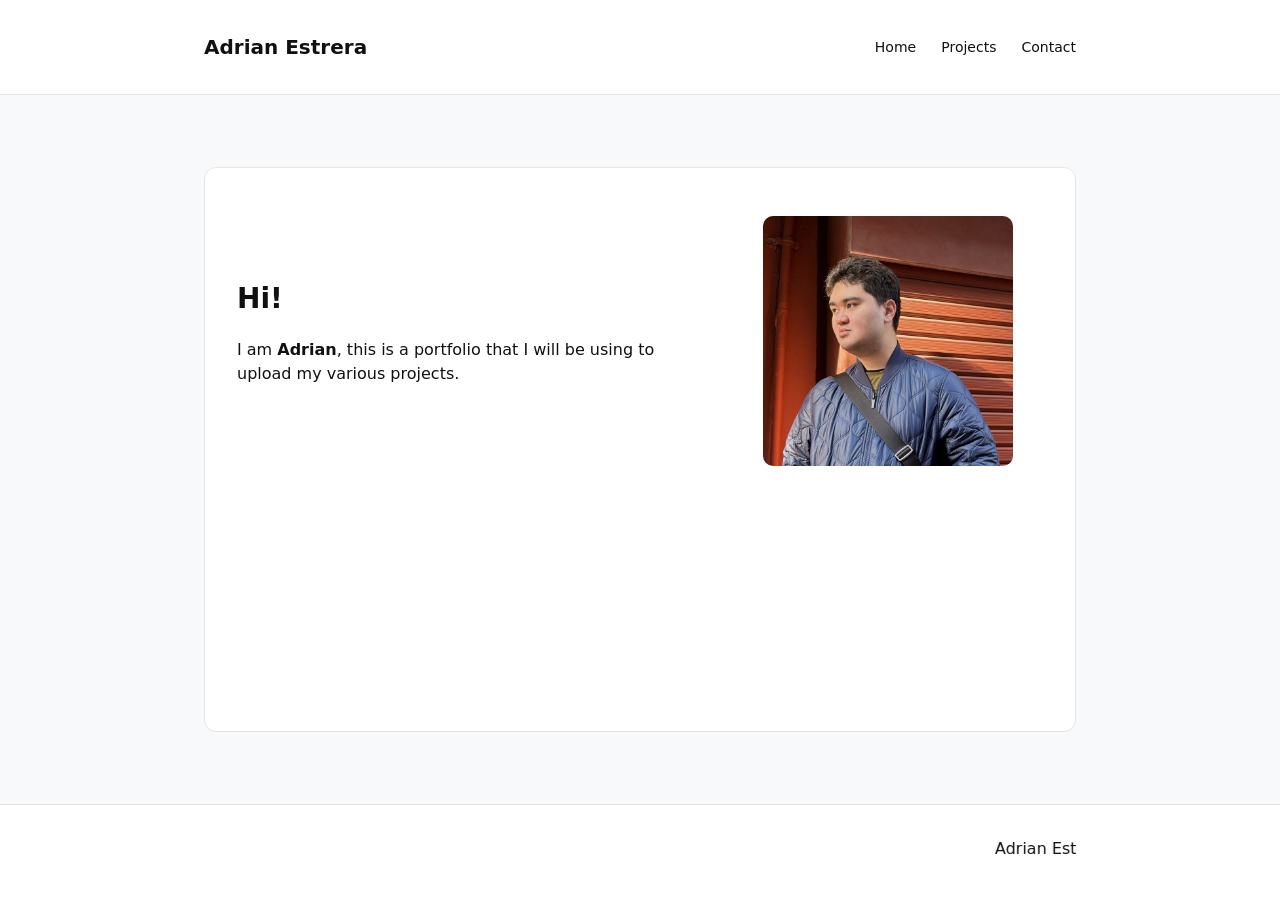
<file: index.html>
<!doctype html>
<html lang="en">
  <head>
    <meta charset="utf-8" />
    <meta name="viewport" content="width=device-width, initial-scale=1" />
    <title>Home</title>
   <link rel="stylesheet" href="styles/styles.css" />
  </head>
  <body>
    <header class="site-header">
      <div class="container">
        <h1 class="site-title">Adrian Estrera</h1>

        <nav class="site-nav" aria-label="Primary">
         
          <a href="index.html">Home</a>
          <a href="about.html">Projects</a>
          <a href="pages/contact.html">Contact</a>
        </nav>
      </div>
    </header>
 <main class="container">
<section class="hero card fade-in">
<div class="hero-grid">
    <div class="home-copy">
           
            <h2 class="hero-title">Hi!</h2>
            
            <p class="hero-text">
            I am <strong>Adrian</strong>, this is a portfolio that I will be using to upload my various projects.
            </p>
             </div> 
       

    <img class="home-image"
    
      src="./assets/img/adrian.jpg"
      alt="A simple profile icon"
    />

  </div>

</section>

    </main>

    <footer class="site-footer">
      <div class="container">
      <marquee>Adrian Estrera's Portfolio</marquee>
  </div>
    </footer>
     <script src="./styles/script.js"></script>
  </body>
</html>
</file>
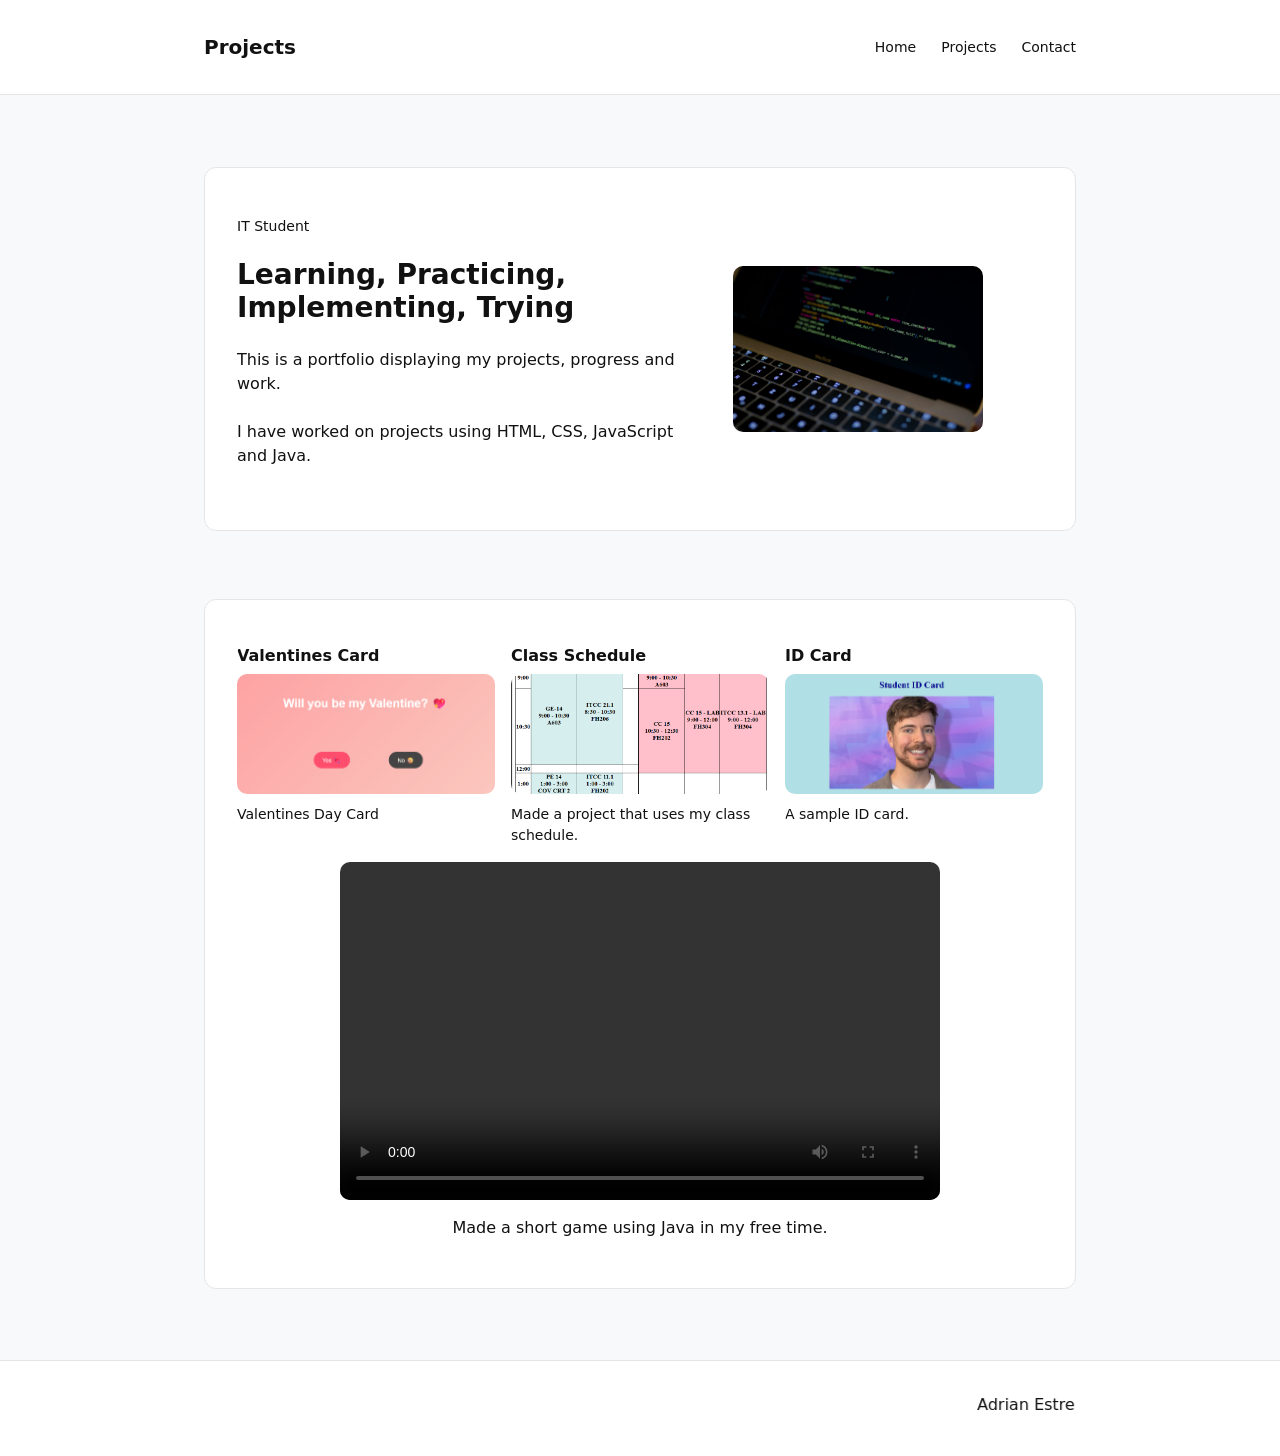
<file: about.html>
<!doctype html>
<html lang="en">
  <head>
    <meta charset="utf-8" />
    <meta name="viewport" content="width=device-width, initial-scale=1" />
    <title>Projects</title>

   
    <link rel="stylesheet" href="./styles/styles.css" />
  </head>
  <body>
    <header class="site-header">
      <div class="container">
        <h1 class="site-title">Projects</h1>

        <nav class="site-nav" aria-label="Primary">
    
         <a href="index.html">Home</a>
         <a href="about.html">Projects</a>
         <a href="pages/contact.html">Contact</a>
        </nav>
      </div>
    </header>

    <main class="container">
      <section class="hero card fade-in">
        <div class="hero-grid">

          <div class="home-copy">
            <p class="hero-kicker">IT Student</p>
            <h2 class="hero-title">Learning, Practicing, Implementing, Trying</h2>
            
            <p class="hero-text">
             This is a portfolio displaying my projects, progress and work. <br> <br>
             I have worked on projects using HTML, CSS, JavaScript and Java.
            </p>


             </div> 
            <img class = "project-hero-image" 
            src="./assets/img/laptop-code.jpg"
            alt="Laptop with code on screen"/>
         
      </div>
</section>
        <section class=" card fade-in">
      <div class="project-grid">

        <a href="https://codepen.io/butadon217/pen/myEoGqE"
         target="_blank" 
         class="project-link fade-in">
        <article class="project">
  
    <h3 class="project-title">Valentines Card</h3>
     <img class="project-image" 
     src="./assets/img/valentines.png"
     alt="Valentines Card project preview" />
    
     <p class="project-text"> Valentines Day Card </p>
  </article>
</a>
           <a href="https://codepen.io/butadon217/pen/ZYOMjvd" 
           target="_blank" 
           class="project-link fade-in">
            <article class="project">
             <h3 class="project-title">Class Schedule</h3>
               <img class="project-image" 
               src="./assets/img/schedule.png" 
               alt="Schedule project preview" />
               <p class="project-text"> Made a project that uses my class schedule.</p>
  </article>
</a>
           <a href="https://codepen.io/butadon217/pen/YPWebgj" 
              target="_blank" 
               class="project-link fade-in">
               <article class="project">
                  <h3 class="project-title">ID Card</h3>
                  <img class="project-image" 
                  src="./assets/img/ID.png" 
                  alt="ID Card project preview" />
                <p class="project-text"> A sample ID card. </p>
  </article>
  </a>
  <div class="video-wrapper">
  <video controls class="project-video">
      <source src ="./assets/img/vids/demo-project2.mp4" type = "video/mp4">
</video>
 <p style="text-align: center;"> Made a short game using Java in my free time.</p>

</div>
        </div>
      </section>
     
    </main>

    <footer class="site-footer">
      <div class="container">
<marquee>Adrian Estrera's Portfolio</marquee>
  </div>
    </footer>
    <script src="./styles/script.js"></script>
  </body>
</html>
</file>
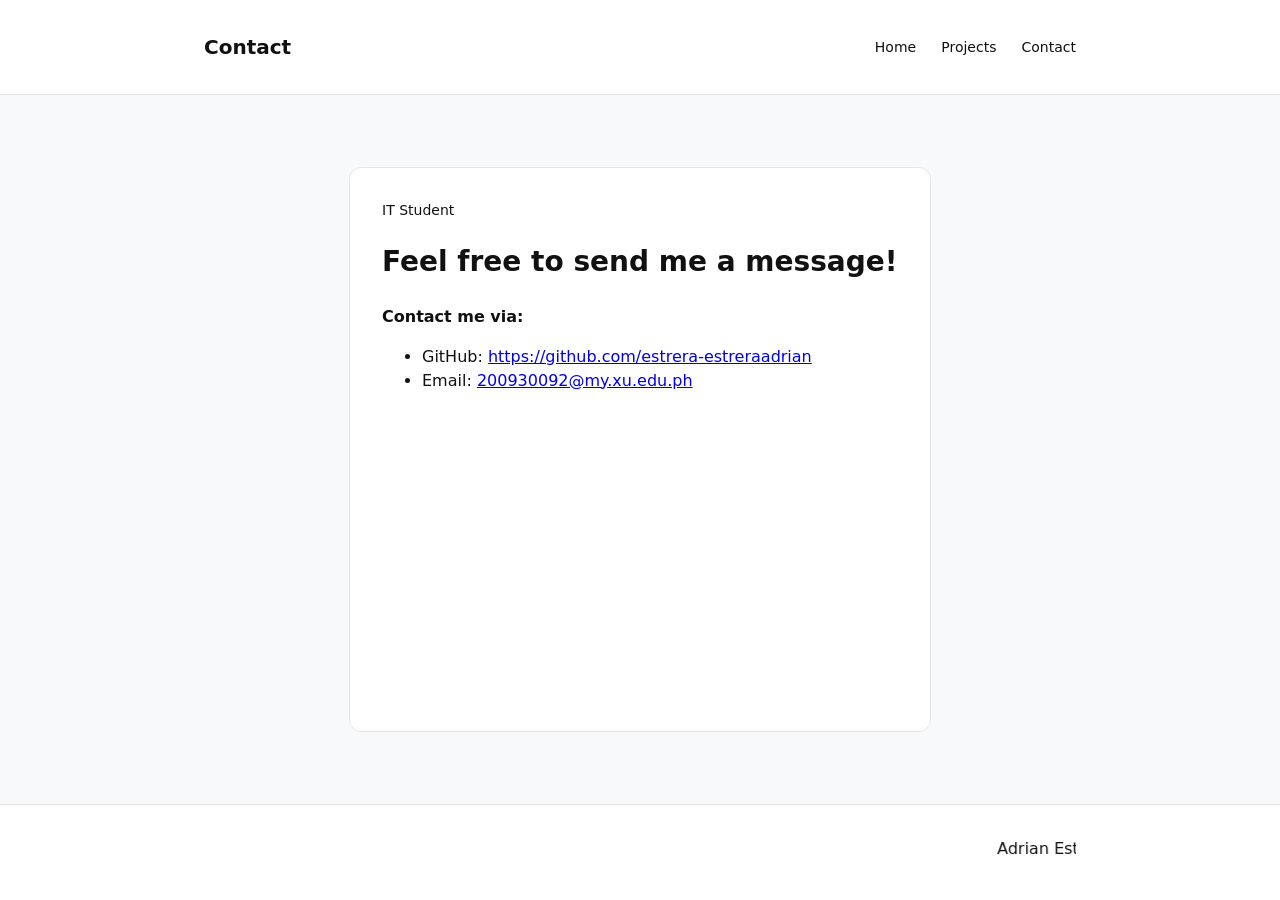
<file: pages/contact.html>
<!doctype html>
<html lang="en">
  <head>
    <meta charset="utf-8" />
    <meta name="viewport" content="width=device-width, initial-scale=1" />
    <title>Contact</title>

       <link rel="stylesheet" href="../styles/styles.css" />
  </head>
  <body>
    <header class="site-header">
      <div class="container">
        <h1 class="site-title">Contact</h1>

        <nav class="site-nav" aria-label="Primary">
   
          <a href="../index.html">Home</a>
          <a href="../about.html">Projects</a>
          <a href="contact.html">Contact</a>
        </nav>
      </div>
    </header>

<main class="container">
  <section class="card contact-card fade-in">
      <p class="hero-kicker">IT Student</p>
      <h2 class = "hero-title">Feel free to send me a message!</h2>
      <pclass class = "contact-title"><strong>Contact me via:</strong></p>
      <ul>
        <li>GitHub: 
      <a href="#">https://github.com/estrera-estreraadrian
      </a>
      </li>
        <li>Email: 
      <a href="#">200930092@my.xu.edu.ph
      </a>
      </ul>
    </li>
    </div>
</section>

</main>

<footer class="site-footer">
  <div class="container">
    <marquee>Adrian Estrera's Portfolio</marquee>
  </div>
</footer>

<script src="../styles/script.js"></script>
  </body>
</html>
</file>
<file: styles/styles.css>
/*
  NOTE: This CSS file is intentionally placed in a non-standard folder name.
  The assessment expects students to reorganize into a clean structure (e.g., css/styles.css)
  and fix all related paths.
*/

:root {
  --bg: #f8f9fa;;
  --card-bg: #ffffff;
  --text: #111111;
  --muted: #111111;
  --border: #e5e5e5;
}

* {
  box-sizing: border-box;
}

body {
  margin: 0;
  font-family: system-ui, -apple-system, Segoe UI, Roboto, Arial, sans-serif;
  background: var(--bg);
  color: var(--text);
  line-height: 1.5;
  display: grid;
  grid-template-rows: auto 1fr auto;
  gap: 16px;
  min-height: 100vh;
}

.container {
  max-width: 920px;
  margin: 0 auto;
  padding: 2rem 1.5rem;
}

.site-header,
.site-footer {
  border-bottom: 1px solid var(--border);
  background: var(--card-bg);
}

.site-footer {
  border-top: 1px solid var(--border);
  border-bottom: none;
}

.site-title {
  margin: 0;
  font-size: 20px;
}

.site-header .container {
  display: flex;
  justify-content: space-between;
  align-items: center;
}

.site-nav a {
  margin-left: 1.25rem;
  text-decoration: none;
  color: var(--muted);
  font-size: 14px;
}
.site-nav a:hover{
  color:var(--muted);
}

.card {
  background: var(--card-bg);
  border: 1px solid var(--border);
  border-radius: 12px;
  padding: 2rem;
  margin: 1.5rem 0;
 
}

.hero-image,
.profile-image {
  width: 250px;
  height: 250px;
  object-fit: cover;
}
.project-hero-image{
  display:none;
}

.btn {
  justify-self: start;
  padding: 10px 14px;
  border: 1px solid var(--border);
  border-radius: 8px;
  background: #b58a8a;
  cursor: pointer;
}

.hero {
  overflow: hidden;
}

.hero-grid {
  display: grid;
  grid-template-columns: 1fr;
  gap: 2rem;
  align-items: center;
}
.home-grid {
  display: grid;
  grid-template-columns: 1.3fr 0.7fr;
  align-items: center;
  gap: 3rem;
}
.home-copy{
  display:flex;
  flex-direction: column;
  gap: 0.8rem;
}
.home-image {
  width: 250px;
  height: 250px;
  object-fit: cover;
  justify-self: center;
  border-radius: 10px;
}
.hero.card {
  padding: 3rem 2rem; 
}
.project-video {
  width: 100%;
  max-width: 600px;
  aspect-ratio: 16 / 9;
  border-radius: 10px;
  display: block;
  margin: 0 auto;
}
.video-wrapper{
  grid-column: 1/-1;
}
.contact-card{
  display:flex;
  flex-direction: column;
  gap:1rem;
 
}
.contact-title{
  text-align:left;
}

@media (min-width: 800px) {
    .hero-grid {
    grid-template-columns: 1.2fr 0.8fr;
    align-items: center;
  }
  .project-hero-image{
    display:block;
    width:250px;
    max-width: 250px;
    border-radius: 10px;
  }
  .home-grid {
    grid-template-columns: 1.3fr 0.7fr;
    gap: 4rem;
  }
}

.hero-kicker {
  margin: 0 0 8px;
  color: var(--muted);
  font-size: 14px;
}

.hero-title {
  margin: 0 0 10px;
  font-size: 28px;
  line-height: 1.2;
}

.hero-text {
  margin: 0 0 14px;
  color: var(--muted);
}

.tag-list {
  list-style: none;
  padding: 0;
  margin: 0;
  display: flex;
  flex-wrap: wrap;
  gap: 8px;
}



.hero-banner {
  width: 100%;
  height: auto;
  display: block;
  border: 1px dashed #aaa;
  border-radius: 10px;
}
.project-image {
  width: 100%;
  height: 120px;
  object-fit: cover;
  border-radius: 10px;
  margin-bottom: 10px;
}
.project-grid {
  display: grid;
  gap: 16px;
  margin-top: 12px;
}

@media (min-width: 800px) {
  .project-grid {
    grid-template-columns: repeat(3, 1fr); 
  }
}

@media (max-width: 800px) {
  .project-grid {
    grid-template-columns: 1fr; 
  }
}

.project {
  display: flex;
  flex-direction: column; 
}
.project {
  position: relative;
  overflow: hidden;
  border-radius: 10px;
}
.project::before {
  content: "";
  position: absolute;
  top: var(--y, 50%);
  left: var(--x, 50%);
  width: 200px;
  height: 200px;
  background: radial-gradient(
    circle,
    rgba(255, 255, 255, 0.25),
    transparent 60%
  );
  transform: translate(-50%, -50%);
  pointer-events: none;
  opacity: 0;
  transition: opacity 0.2s ease;
}

.project:hover::before {
  opacity: 1;
}
.project-title {
  margin: 0 0 6px;
  font-size: 16px;
}

.project-text {
  margin: 0;
  color: var(--muted);
  font-size: 14px;
}
.project-link {
  text-decoration: none;
  color: inherit;
  display: block;
}

.project-link .project {
  cursor: pointer;
  transition: transform 0.25s ease;;
}

.project-link:hover .project {
  transform: translateY(-6px);
 
}
.contact-info {
  display:flex;
flex-direction: column;
gap: 8px;
}

.contact-info li{
  display:flex;
  align-items:center;
}
.footer-links .container{
  display:flex;
  justify-content: center;
  align-items: center;
  padding: 12px 0;
  gap: 20px;
}
@media (max-width: 800px){
  .project{
    flex: 1 1 100%;
  }
}
main.container {
  display: grid;
  gap: 20px;
}


.fade-in {
  opacity: 0;
  transform: translateY(20px);
  transition: opacity 0.6s ease, transform 0.6s ease;
  will-change: opacity, transform;
}

.fade-in.show {
  opacity: 1;
  transform: translateY(0);
}


html {
  scroll-behavior: smooth;
}
@media (max-width: 768px) {

  .home-grid {
    grid-template-columns: 1fr;
    gap: 2rem;
  }

  .home-hero {
    flex-direction: column;
    text-align: left;
  }

  .site-header .container {
    flex-direction: column;
    gap: 10px;
    text-align: center;
  }

  .site-nav {
    display: flex;
    flex-wrap: wrap;
    justify-content: center;
    gap: 8px;
  }

  .hero-title {
    font-size: 22px;
  }

  .project-grid {
    grid-template-columns: 1fr;
  }
}

.card, .project {
  transition: transform 0.25s ease;
}

.card:hover, .project:hover {
  transform: translateY(-5px);
 
}
.site-nav a, .btn {
  transition: transform 0.15s ease, background 0.2s ease;
}

.site-nav a:active, .btn:active {
  transform: scale(0.97);
}
</file>
